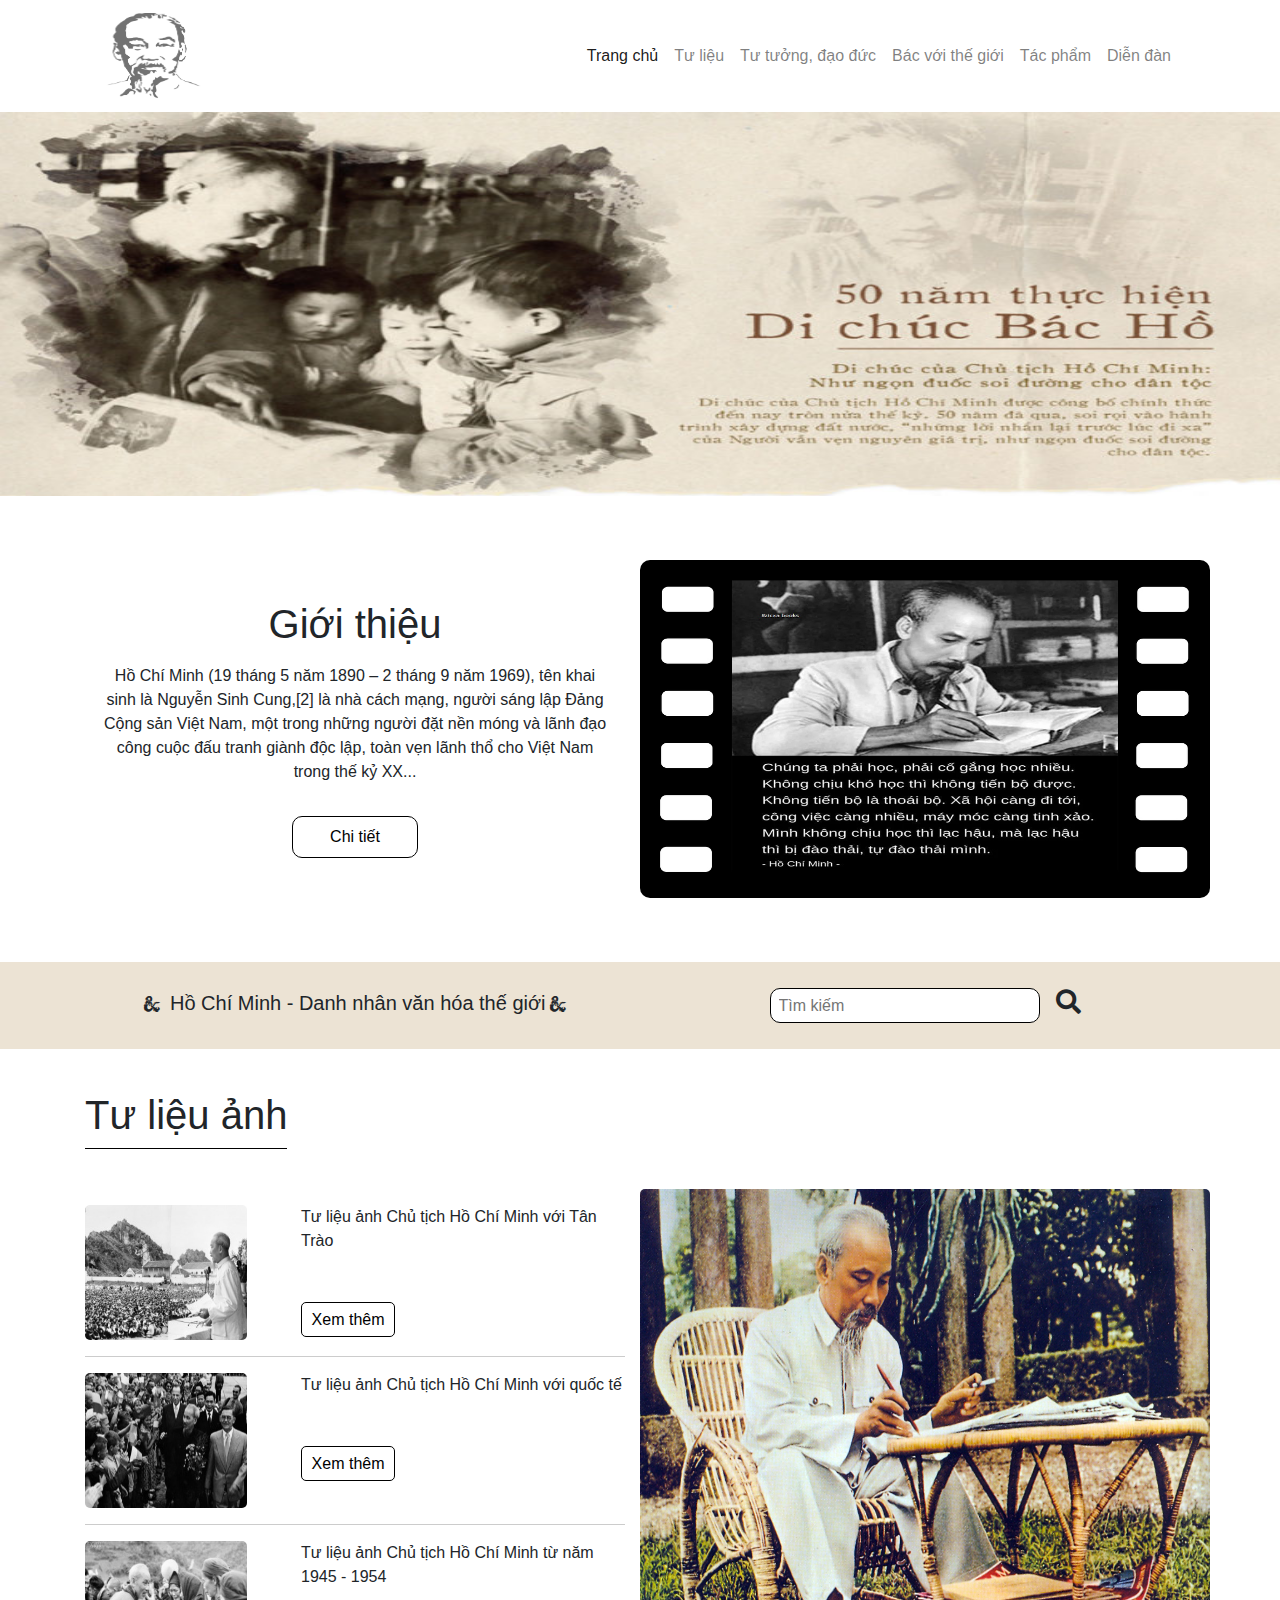
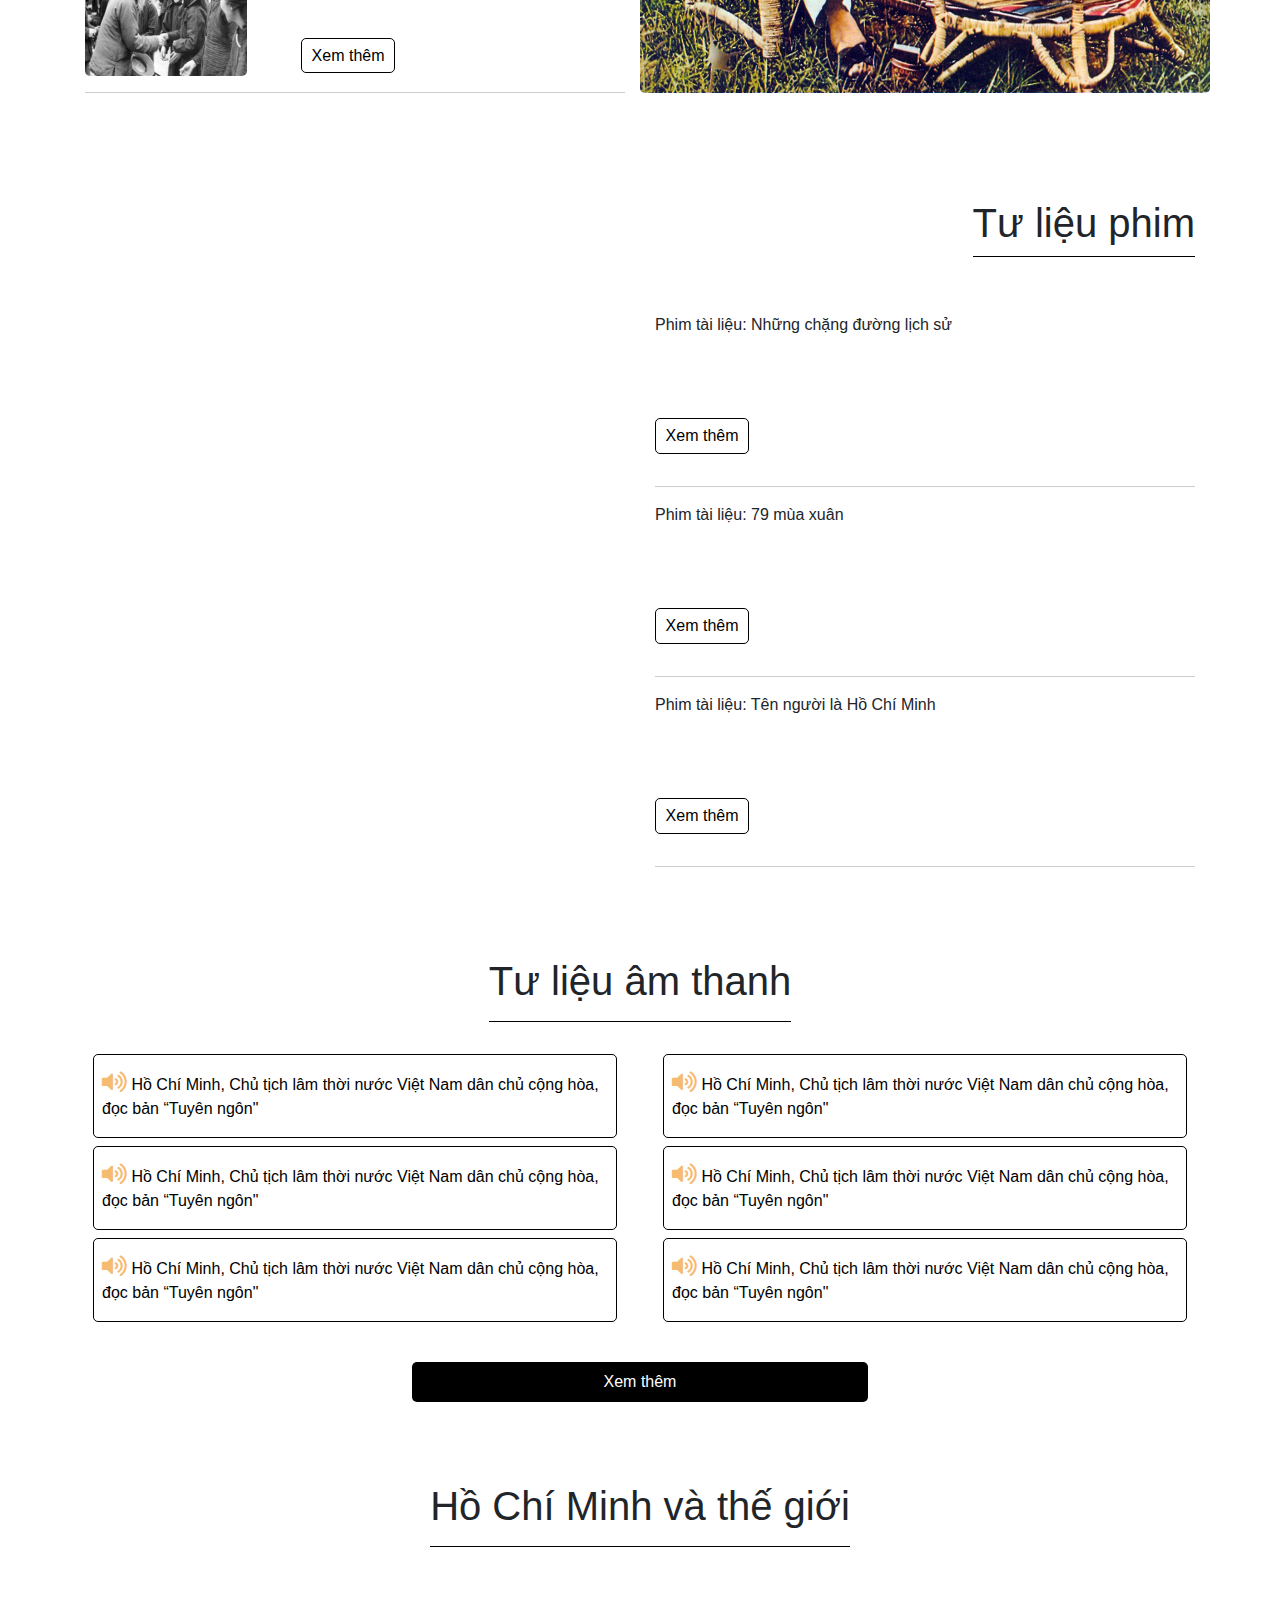
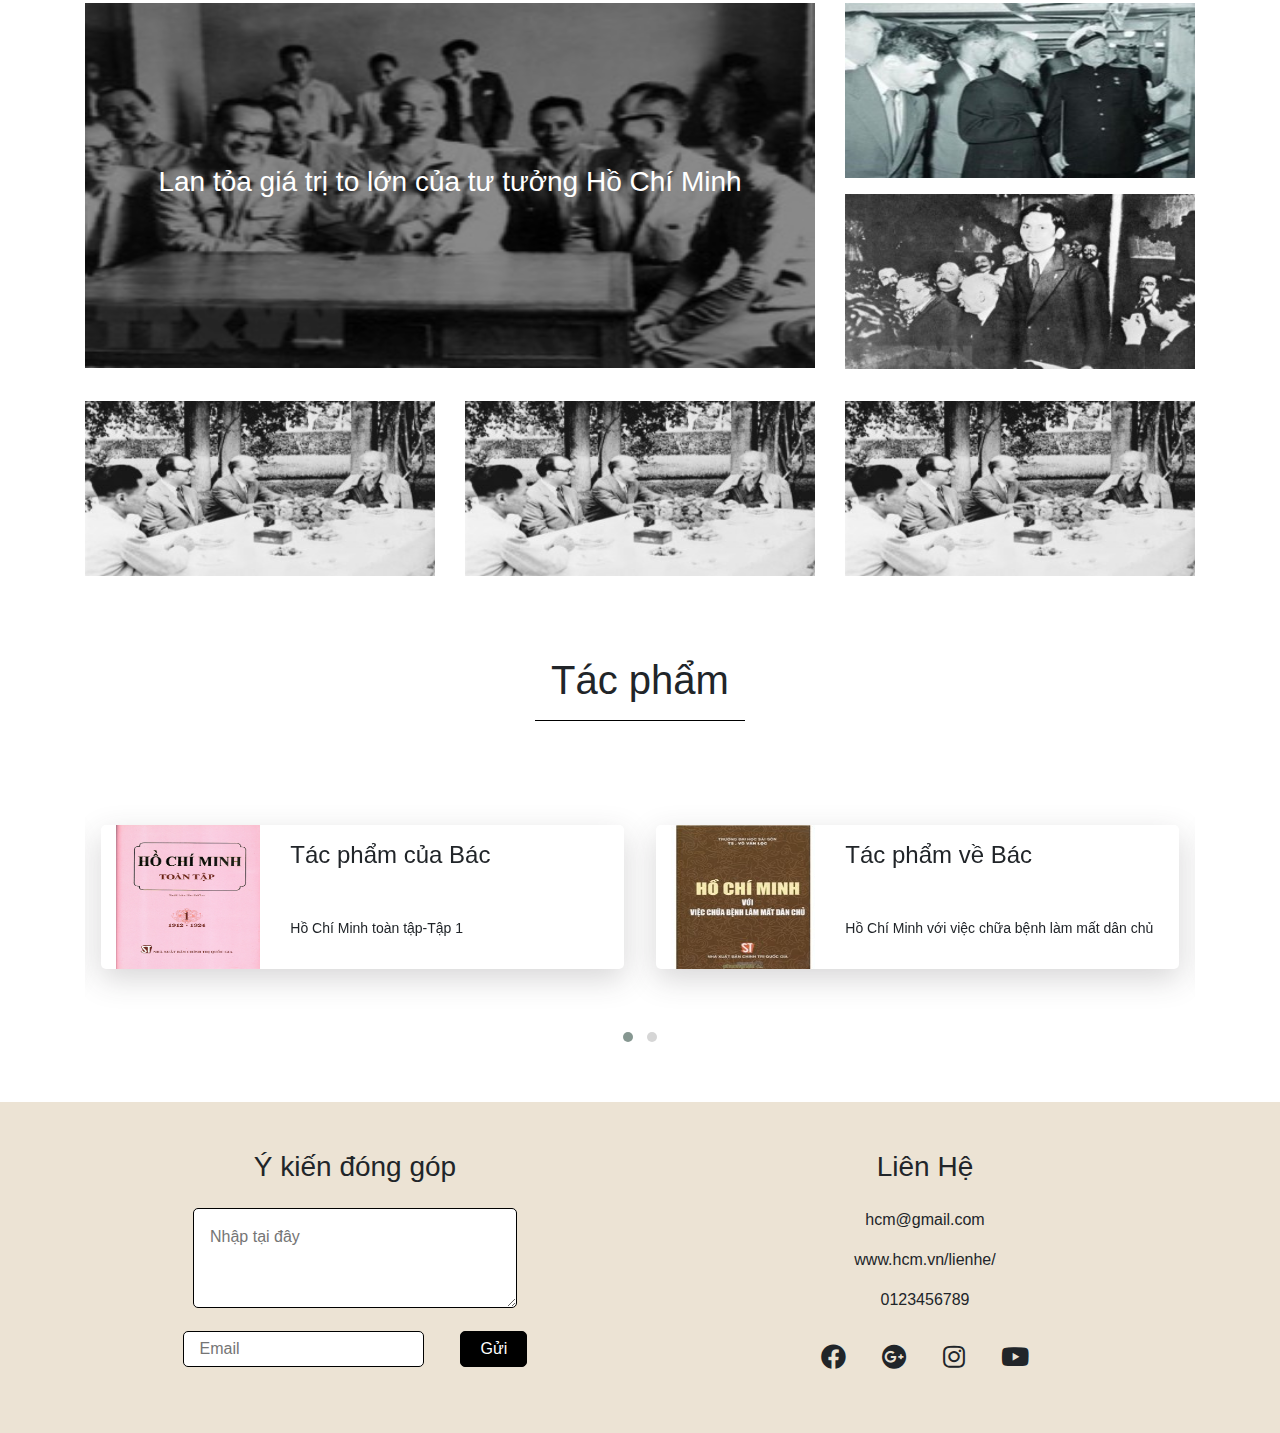
<file: index.html>
<!doctype html>
<html>
<head>
<meta charset="utf-8">
<title>Hồ Chí Minh</title>
<link rel="icon" href="./img/favicon.ico">
<meta name="viewport" content="width=device-width, initial-scale=1.0" >
<link rel="stylesheet" type="text/css" href="./css/bootstrap.min.css">
<link rel="stylesheet" type="text/css" href="./css/all.min.css">
<link rel="stylesheet" type="text/css" href="./owl-carousel/css/owl.carousel.min.css">
<link rel="stylesheet" type="text/css" href="./owl-carousel/css/owl.theme.default.min.css">
<link rel="stylesheet" type="text/css" href="./css/style.css">
</head>

<body>
	

	 <header class="header_area">
    	<div class="main-menu container">
        <nav class="navbar navbar-expand-lg navbar-light">
          <a class="navbar-brand" href="./index.html"><div class="logo-img"></div></a>
          <button class="navbar-toggler" type="button" data-toggle="collapse" data-target="#navbarNav" aria-controls="navbarNav" aria-expanded="false" aria-label="Toggle navigation">
            <span class="navbar-toggler-icon"></span>
          </button>
          <div class="collapse navbar-collapse" id="navbarNav">
            <div class="mr-auto"></div>
            <ul class="navbar-nav">
              <li class="nav-item active">
                <a class="nav-link" href="./index.html">Trang chủ <span class="sr-only">(current)</span></a>
              </li>
             
              <li class="nav-item dropdown">
					<a class="nav-link " href="#" id="navbarDropdown" role="button" data-toggle="dropdown" aria-haspopup="true" aria-expanded="false">
					    Tư liệu
					</a>
					<div class="dropdown-menu" aria-labelledby="navbarDropdown">
					          
					    <a class="dropdown-item" href="#">Tư liệu ảnh</a>
					    <div class="dropdown-divider"></div>
					    <a class="dropdown-item" href="#">Tư liệu video</a>
					     <div class="dropdown-divider"></div>
					    <a class="dropdown-item" href="#">Tư liệu audio</a>
					</div>
			  </li>
			  <li class="nav-item">
                <a class="nav-link" href="#">Tư tưởng, đạo đức</a>
              </li>
              <li class="nav-item">
                <a class="nav-link" href="#">Bác với thế giới</a>
              </li>
              <li class="nav-item dropdown">
					<a class="nav-link " href="#" id="navbarDropdown" role="button" data-toggle="dropdown" aria-haspopup="true" aria-expanded="false">
					    Tác phẩm
					</a>
					<div class="dropdown-menu" aria-labelledby="navbarDropdown">
					          
					    <a class="dropdown-item" href="#">Tác phẩm của Bác</a>
					    <div class="dropdown-divider"></div>
					    <a class="dropdown-item" href="#">Tác phẩm về Bác</a>
					</div>
			  </li>
              <li class="nav-item">
                <a class="nav-link" href="./forum.html">Diễn đàn</a>
              </li>
             
                          
            </ul>
          </div>
        </nav>
      </div>  	
   </header>

   <!--------end header-------->

   <!-----------banner----------->

   <div class="banner-area container-fluid"></div>

   <!-----------end banner-------->
   <!-----------intro----------->

	<div class="site-intro">
		<div class="container">
			<div class="row intro-area">
				<div class="col-lg-6 col-md-12 text-intro text-center">
					<h1>Giới thiệu</h1>
					<p>Hồ Chí Minh (19 tháng 5 năm 1890 – 2 tháng 9 năm 1969), tên khai sinh là Nguyễn Sinh Cung,[2] là nhà cách mạng, người sáng lập Đảng Cộng sản Việt Nam, một trong những người đặt nền móng và lãnh đạo công cuộc đấu tranh giành độc lập, toàn vẹn lãnh thổ cho Việt Nam trong thế kỷ XX...</p>
					<button><a href="https://vi.wikipedia.org/wiki/H%E1%BB%93_Ch%C3%AD_Minh" style="text-decoration: none;color:inherit;outline: none;" target="_blank">Chi tiết</a></button>
				</div>
				<div class="col-lg-6 col-md-12 img-intro"></div>
			</div>
		</div>
	</div>
   <!------------end intro--------->

   <!------------search----------->
	<div class="search-area container-fluid">
		<div class="container">
			<div class="row site-search">
				<div class="col-lg-6 col-md-12 search-text text-center">
					<i class="fab fa-d-and-d"></i> Hồ Chí Minh - Danh nhân văn hóa thế giới<i class="fab fa-d-and-d"></i>
				</div>
				<div class="col-lg-6 col-md-12 search-form text-center">
					<input type="text" placeholder="Tìm kiếm"><i class="fas fa-search"></i>
				</div>
			</div>
		</div>
	</div>

   <!------------end search----------->
   <!------------img-doc------------->
	<div class="stie-img-doc">
		<div class="container">
			<div class="row">
				<div class="col-12 doc-img-title"><h1>Tư liệu ảnh</h1></div>
			</div>
			
			<div class="row" style="padding: 2rem 0;">
				<div class="col-lg-6 col-12 img-doc-child">
					<div class="img-doc-item">
						<div class="doc-item-img doc-item-img-bg-1"></div>
						<div class="doc-item-text"><span>Tư liệu ảnh Chủ tịch Hồ Chí Minh với Tân Trào</span><a href="#">Xem thêm</a></div>
					</div>
					<div class="img-doc-item">
						<div class="doc-item-img doc-item-img-bg-2"></div>
						<div class="doc-item-text"><span>Tư liệu ảnh Chủ tịch Hồ Chí Minh với quốc tế</span><a href="#">Xem thêm</a></div>
					</div>
					<div class="img-doc-item">
						<div class="doc-item-img doc-item-img-bg-3"></div>
						<div class="doc-item-text"><span>Tư liệu ảnh Chủ tịch Hồ Chí Minh từ năm 1945 - 1954</span><a href="#">Xem thêm</a></div>
					</div>
					


				</div>
				<div class="col-lg-6 col-12 img-doc-main"></div>

			</div>

		</div>
	</div>


   <!------------end img-doc--------->
   <!------------video-doc------------->
	<div class="stie-video-doc">
		<div class="container">
			<div class="row">
				<div class="col-12 doc-video-title"><h1>Tư liệu phim</h1></div>
			</div>
			
			<div class="row" style="padding: 2rem 0;">
				<div class="col-lg-6 col-12 img-doc-main"><iframe width="100%" height="100%" src="https://www.youtube.com/embed/5dbHMX62S7Y" frameborder="0" allow="accelerometer; autoplay; encrypted-media; gyroscope; picture-in-picture" allowfullscreen></iframe></div>

				<div class="col-lg-6 col-12 video-doc-child">
					<div class="video-doc-item">
						
						<div class="doc-item-text"><span>Phim tài liệu: Những chặng đường lịch sử</span><a href="#">Xem thêm</a></div>
						<div class="doc-item-video doc-item-video-bg-1"><iframe width="100%"  src="https://www.youtube.com/embed/7YrKG2KoSuY" frameborder="0" allow="accelerometer; autoplay; encrypted-media; gyroscope; picture-in-picture" allowfullscreen></iframe></div>
					</div>
					<div class="video-doc-item">
						
						<div class="doc-item-text"><span>Phim tài liệu: 79 mùa xuân</span><a href="#">Xem thêm</a></div>
						<div class="doc-item-video doc-item-video-bg-3"><iframe width="100%" src="https://www.youtube.com/embed/-7HInLvrcpo" frameborder="0" allow="accelerometer; autoplay; encrypted-media; gyroscope; picture-in-picture" allowfullscreen></iframe></div>
					</div>
					<div class="video-doc-item">
						
						<div class="doc-item-text"><span>Phim tài liệu: Tên người là Hồ Chí Minh</span><a href="#">Xem thêm</a></div>
						<div class="doc-item-video doc-item-video-bg-3"><iframe width="100%"  src="https://www.youtube.com/embed/xJFZiCLLUl0" frameborder="0" allow="accelerometer; autoplay; encrypted-media; gyroscope; picture-in-picture" allowfullscreen></iframe></div>
					</div>
					


				</div>
				

			</div>

		</div>
	</div>


   <!------------end video-doc--------->
   <!------------audio-doc--------->
	<div class="site-audio-doc">
		<div class="container">
			<div class="row">
				<div class="col-12 audio-doc-title text-center"><h1>Tư liệu âm thanh</h1></div>
			</div>
			<div class="row">
				<div class="col-lg-6 col-12 audio-form">
					<div class="audio-item">
						<i class="fas fa-volume-up"></i>
						<a href="#">Hồ Chí Minh, Chủ tịch lâm thời nước Việt Nam dân chủ cộng hòa, đọc bản “Tuyên ngôn"</a>
					</div>
					<div class="audio-item">
						<i class="fas fa-volume-up"></i>
						<a href="#">Hồ Chí Minh, Chủ tịch lâm thời nước Việt Nam dân chủ cộng hòa, đọc bản “Tuyên ngôn"</a>
					</div>
					<div class="audio-item">
						<i class="fas fa-volume-up"></i>
						<a href="#">Hồ Chí Minh, Chủ tịch lâm thời nước Việt Nam dân chủ cộng hòa, đọc bản “Tuyên ngôn"</a>
					</div>
				</div>
				<div class="col-lg-6 col-12 audio-form">
					<div class="audio-item">
						<i class="fas fa-volume-up"></i>
						<a href="#">Hồ Chí Minh, Chủ tịch lâm thời nước Việt Nam dân chủ cộng hòa, đọc bản “Tuyên ngôn"</a>
					</div>
					<div class="audio-item">
						<i class="fas fa-volume-up"></i>
						<a href="#">Hồ Chí Minh, Chủ tịch lâm thời nước Việt Nam dân chủ cộng hòa, đọc bản “Tuyên ngôn"</a>
					</div>
					<div class="audio-item">
						<i class="fas fa-volume-up"></i>
						<a href="#">Hồ Chí Minh, Chủ tịch lâm thời nước Việt Nam dân chủ cộng hòa, đọc bản “Tuyên ngôn"</a>
					</div>
				</div>
			</div>
			
			<div class="row">
				<div class="col-12 text-center audio-more"><button>Xem thêm</button></div>
			</div>

		</div>
	</div>
   <!------------end audio-doc--------->
   <!------------world------------>
	<div class="site-world">
		<div class="container">
			<div class="row">
				<div class="col-12 world-title text-center"><h1>Hồ Chí Minh và thế giới</h1></div>
			</div>
			<div class="row" style="padding: 1rem 0;">
				<div class="col-lg-8 col-12  ">
					<div class="world-first-left">
						<div class="overlay"><h3>Lan tỏa giá trị to lớn của tư tưởng Hồ Chí Minh</h3></div>
					</div>
				</div>
				<div class="col-lg-4 col-12 world-first-right">
					<div class="left-item left-bg1">
						<div class="overlay"><p class="text-center">Cách mạng tháng 10 Nga</p></div>

					</div>
					<div class="left-item left-bg2">
						<div class="overlay"><p>Theo chân Bác tại Luân Đôn</p></div>
					</div>
				</div>
			</div>
			<div class="row third-row">
				<div class="col-lg-4 col-12 ">
					<div class="world-second">
						<div class="overlay"><p class="text-center">Chủ tịch Hồ Chí Minh với báo chí quốc tế</p></div>
					</div>
				</div>
				<div class="col-lg-4 col-12 ">
					<div class="world-second">
						<div class="overlay"><p class="text-center">Chủ tịch Hồ Chí Minh với báo chí quốc tế</p></div>
					</div>
				</div>
				<div class="col-lg-4 col-12 ">
					<div class="world-second">
						<div class="overlay"><p class="text-center">Chủ tịch Hồ Chí Minh với báo chí quốc tế</p></div>
					</div>
				</div>
			</div>
		</div>
	</div>



	<!------------end world---------->
	<!------------creation----------->
	
	<div class="creation-area">
			<div class="container">
		        <div class="row text-center">
		          <div class="col-12">
		            <div class="creation-title">
		              <h1>Tác phẩm</h1>	         
		            </div>
		          </div>
		        </div>
		      </div>
	      <div class="container carousel py-lg-5">
	        <div class="owl-carousel owl-theme">
	          <div class="creation row">
	            <div class="col-lg-4 col-md-12">
	              <div class="creation-img creation-img-bg"></div>
	            </div>
	            <div class="col-lg-8 col-md-12 about-creation ">
	              <h4 class="mb-5">Tác phẩm của Bác</h4>
	              <p>Hồ Chí Minh toàn tập-Tập 1</p>
	            </div>
	          </div>
	          <div class="creation row">
	             <div class="col-lg-4 col-md-12">
	              <div class="creation-img creation-img-bg-2"></div>
	            </div>
	            <div class="col-lg-8 col-md-12 about-creation">
	              <h4 class="mb-5">Tác phẩm về Bác</h4>
	              <p>Hồ Chí Minh với việc chữa bệnh làm mất dân chủ</p>
	            </div>
	          </div>

	           <div class="creation row">
	            <div class="col-lg-4 col-md-12">
	              <div class="creation-img creation-img-bg-3"></div>
	            </div>
	            <div class="col-lg-8 col-md-12 about-creation">
	              <h4 class="mb-5">Tác phẩm của Bác</h4>
	              <p>Hồ Chí Minh toàn tập-Tập 2</p>
	            </div>
	          </div>
	          <div class="creation row">
	             <div class="col-lg-4 col-md-12">
	              <div class="creation-img creation-img-bg-4"></div>
	            </div>
	            <div class="col-lg-8 col-md-12 about-creation">
	              <h4 class="mb-5">Tác phẩm về Bác</h4>
	              <p>Hồ Chí Minh - Hành trình tìm đường cứu nước</p>
	            </div>
	          </div>
	          
	          

	        </div>
	      </div>
	    </div>

	<!------------end creation------->

	<!------------footer------------->

	<div class="footer-area">
		<div class="container">
			<div class="row">
				<div class="col-lg-6 col-12 text-center">
					<div class="contact">
						<h3 class="contact-title">Ý kiến đóng góp</h3>
						<textarea placeholder="Nhập tại đây"></textarea>
						<div class="contact-form">
							<input type="Email" placeholder="Email">
							<button>Gửi</button>
						</div>
						

						
					</div>
				</div>
				<div class="col-lg-6 col-12 text-center">
					<div class="social">
						<h3>Liên Hệ</h3>
						<p>hcm@gmail.com</p>
						<p>www.hcm.vn/lienhe/</p>
						<p>0123456789</p>
						<p>
							<i class="fab fa-facebook"></i>
							<i class="fab fa-google-plus"></i>
							<i class="fab fa-instagram"></i>
							<i class="fab fa-youtube"></i>
						</p>
					</div>
				</div>
			</div>
		</div>
	</div>

	<!------------end footer------------->











<script src="./js/jquery.3.4.1.js"></script>
<!-- bootstrap js file-->
<script src="./js/bootstrap.min.js"></script>
<!-- owl js file -->
<script src="./owl-carousel/js/owl.carousel.min.js"></script>
<!-- custom js file -->
<script src="./js/main.js"></script>


</body>
</html>
</file>
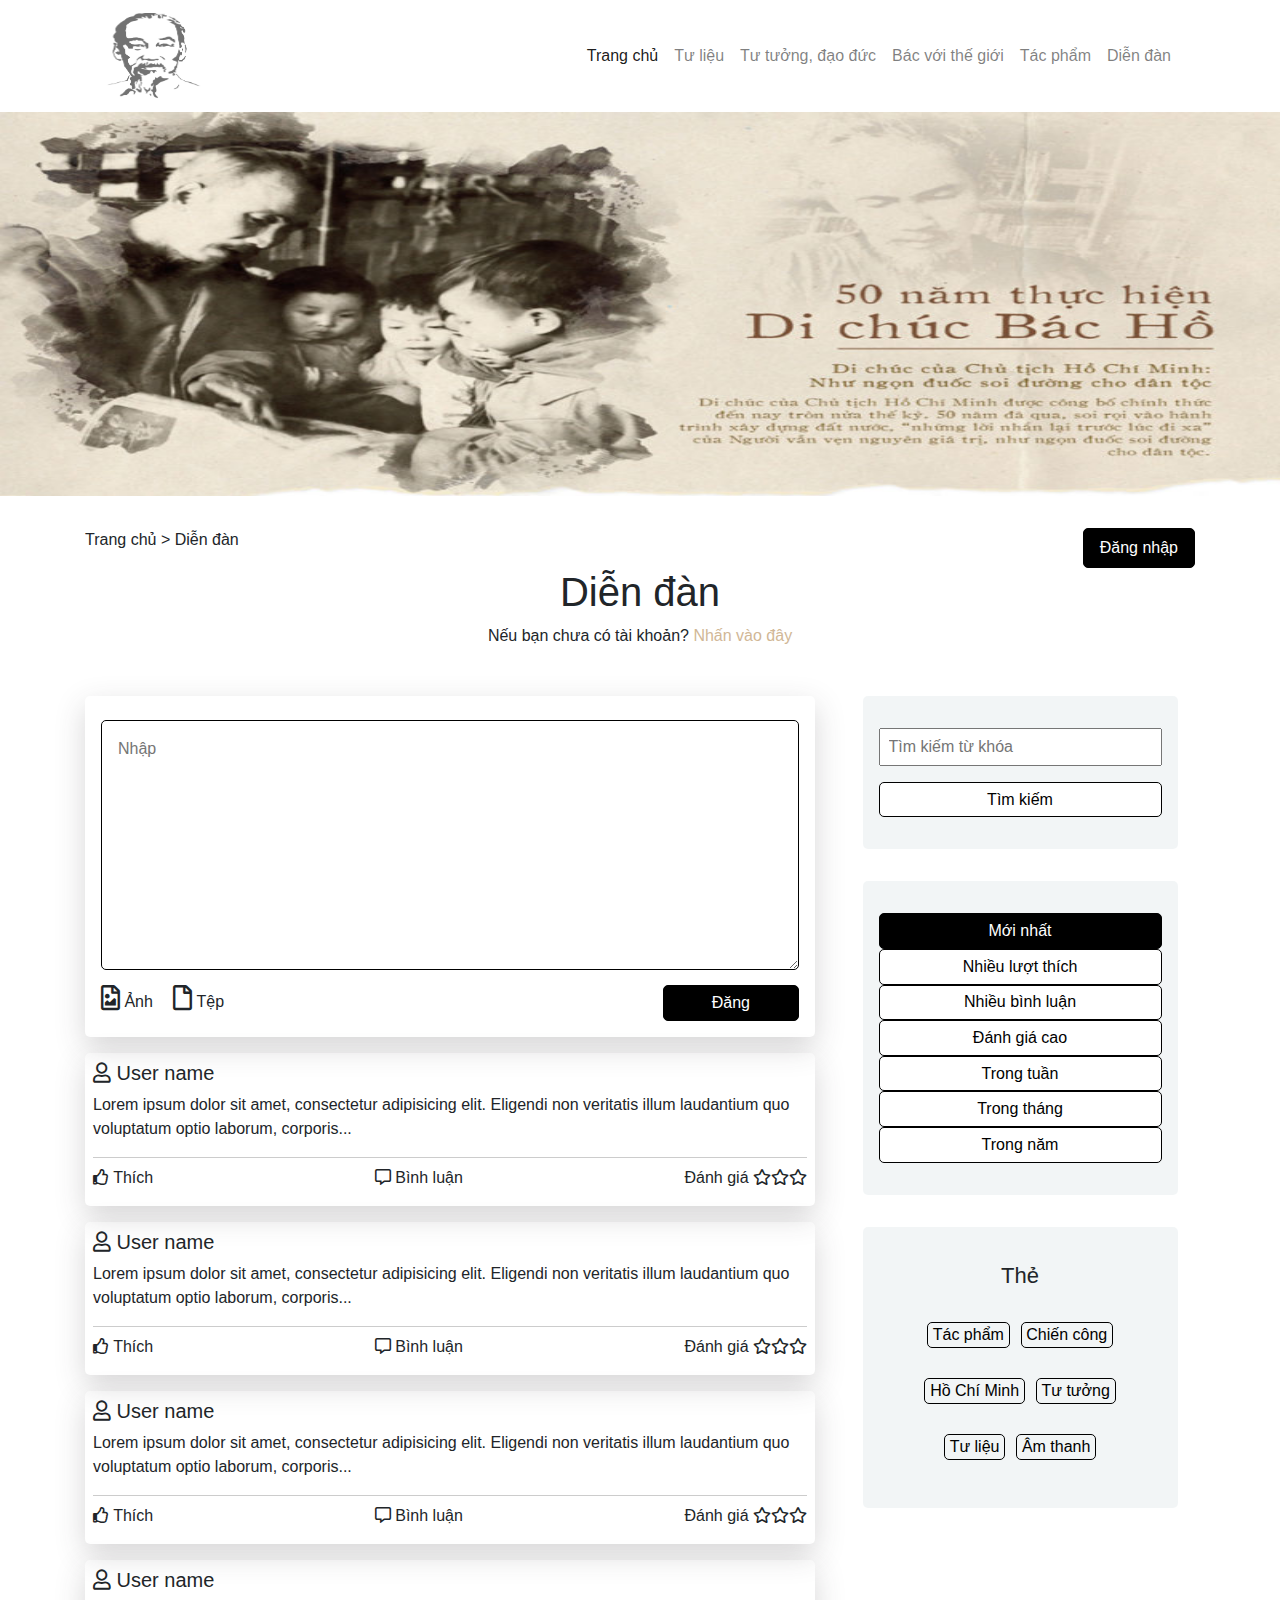
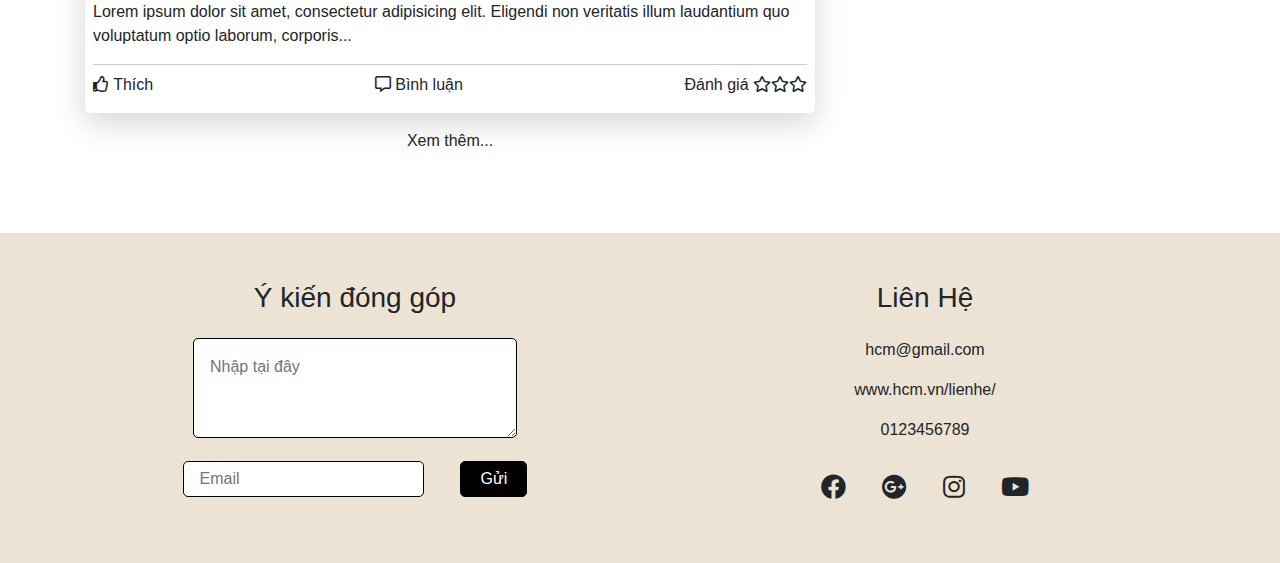
<file: forum.html>
<!doctype html>
<html>
<head>
<meta charset="utf-8">
<title>Hồ Chí Minh</title>
<link rel="icon" href="./img/favicon.ico">
<meta name="viewport" content="width=device-width, initial-scale=1.0" >
<link rel="stylesheet" type="text/css" href="./css/bootstrap.min.css">
<link rel="stylesheet" type="text/css" href="./css/all.min.css">
<link rel="stylesheet" type="text/css" href="./css/style.css">
</head>

<body>
	

	 <header class="header_area">
    	<div class="main-menu container">
        <nav class="navbar navbar-expand-lg navbar-light">
          <a class="navbar-brand" href="./index.html"><div class="logo-img"></div></a>
          <button class="navbar-toggler" type="button" data-toggle="collapse" data-target="#navbarNav" aria-controls="navbarNav" aria-expanded="false" aria-label="Toggle navigation">
            <span class="navbar-toggler-icon"></span>
          </button>
          <div class="collapse navbar-collapse" id="navbarNav">
            <div class="mr-auto"></div>
            <ul class="navbar-nav">
              <li class="nav-item active">
                <a class="nav-link" href="./index.html">Trang chủ <span class="sr-only">(current)</span></a>
              </li>
             
              <li class="nav-item dropdown">
					<a class="nav-link " href="#" id="navbarDropdown" role="button" data-toggle="dropdown" aria-haspopup="true" aria-expanded="false">
					    Tư liệu
					</a>
					<div class="dropdown-menu" aria-labelledby="navbarDropdown">
					          
					    <a class="dropdown-item" href="#">Tư liệu ảnh</a>
					    <div class="dropdown-divider"></div>
					    <a class="dropdown-item" href="#">Tư liệu video</a>
					     <div class="dropdown-divider"></div>
					    <a class="dropdown-item" href="#">Tư liệu audio</a>
					</div>
			  </li>
			  <li class="nav-item">
                <a class="nav-link" href="#">Tư tưởng, đạo đức</a>
              </li>
              <li class="nav-item">
                <a class="nav-link" href="#">Bác với thế giới</a>
              </li>
              <li class="nav-item dropdown">
					<a class="nav-link " href="#" id="navbarDropdown" role="button" data-toggle="dropdown" aria-haspopup="true" aria-expanded="false">
					    Tác phẩm
					</a>
					<div class="dropdown-menu" aria-labelledby="navbarDropdown">
					          
					    <a class="dropdown-item" href="#">Tác phẩm của Bác</a>
					    <div class="dropdown-divider"></div>
					    <a class="dropdown-item" href="#">Tác phẩm về Bác</a>
					</div>
			  </li>
              <li class="nav-item">
                <a class="nav-link" href="./forum.html">Diễn đàn</a>
              </li>
             
                          
            </ul>
          </div>
        </nav>
      </div>  	
   </header>

   <!--------end header-------->

   <!-----------banner----------->

   <div class="banner-area container-fluid"></div>
    
   <!-----------end banner-------->
   





   <div class="site-forum">
     <div class="container">
       <div class="row">
         <div class="col-12">
           <div class="forum-catalog d-flex">
             <p class="mr-auto">Trang chủ > Diễn đàn</p>
             <button id="login">Đăng nhập</button>
             <div class="overlay-2">
               <div class="login-area">
                  <div class="hide"><span><i class="fas fa-times"></i></span></div>
                 <h2>Đăng nhập</h2>
                 <input type="text" placeholder="Tên đăng nhập">
                 <input type="Password" placeholder="Mật khẩu">
                 <button class="hide">Đăng nhập</button>
               </div>
             </div>
           </div>
         </div>
       </div>

        <div class="row">
          <div class="col-12 text-center">
            <h1>Diễn đàn</h1>
            <div class="p">Nếu bạn chưa có tài khoản? <a id="signup" href="#" style="color: rgba(209,183,150,1);">Nhấn vào đây</a></div>

              <div class="overlay-3">
               <div class="signup-area">
                  <div class="hide-signup"><span><i class="fas fa-times"></i></span></div>
                 <h2>Đăng Ký</h2>
                 <input type="text" placeholder="Tên đăng nhập">
                 <input type="Password" placeholder="Mật khẩu">
                 <input type="Password" placeholder="Xác nhận mật khẩu">
                 <button class="hide-signup">Đăng Ký</button>
               </div>
             </div>

          </div>
        </div>
        <div class="row py-5">
          <div class="col-lg-8 col-12">
            <div class="user-form">

              <div class="user-write">
                <textarea placeholder="Nhập"></textarea>
                <div class="user-write-icon d-flex">
                  <div class="icon-item mr-auto"><i class="far fa-file-image" title="ảnh"></i> Ảnh <i class="far fa-file" title="tệp"></i> Tệp</div>
                  
                  <div class="icon-item"><button>Đăng</button></div>
                </div>
              </div>
              <div class="user-post">
                <div class="post-item">
                  
                  <div class="post-text">
                    <h5><i class="far fa-user"></i> User name</h5>
                    <p>Lorem ipsum dolor sit amet, consectetur adipisicing elit. Eligendi non veritatis illum laudantium quo voluptatum optio laborum, corporis...</p>
                  </div>
                </div>
                <div class="post-icon">
                  <div class="post-icon-item"><i class="far fa-thumbs-up"></i> Thích</div>
                  <div class="post-icon-item"><i class="far fa-comment-alt"></i> Bình luận</div>
                  <div class="post-icon-item">Đánh giá <i class="far fa-star"></i><i class="far fa-star"></i><i class="far fa-star"></i></div>
                </div>
              </div>

              <div class="user-post">
                <div class="post-item">
                  
                  <div class="post-text">
                    <h5><i class="far fa-user"></i> User name</h5>
                    <p>Lorem ipsum dolor sit amet, consectetur adipisicing elit. Eligendi non veritatis illum laudantium quo voluptatum optio laborum, corporis...</p>
                  </div>
                </div>
                <div class="post-icon">
                  <div class="post-icon-item"><i class="far fa-thumbs-up"></i> Thích</div>
                  <div class="post-icon-item"><i class="far fa-comment-alt"></i> Bình luận</div>
                  <div class="post-icon-item">Đánh giá <i class="far fa-star"></i><i class="far fa-star"></i><i class="far fa-star"></i></div>
                </div>
              </div>

              <div class="user-post">
                <div class="post-item">
                  
                  <div class="post-text">
                    <h5><i class="far fa-user"></i> User name</h5>
                    <p>Lorem ipsum dolor sit amet, consectetur adipisicing elit. Eligendi non veritatis illum laudantium quo voluptatum optio laborum, corporis...</p>
                  </div>
                </div>
                <div class="post-icon">
                  <div class="post-icon-item"><i class="far fa-thumbs-up"></i> Thích</div>
                  <div class="post-icon-item"><i class="far fa-comment-alt"></i> Bình luận</div>
                  <div class="post-icon-item">Đánh giá <i class="far fa-star"></i><i class="far fa-star"></i><i class="far fa-star"></i></div>
                </div>
              </div>

              <div class="user-post">
                <div class="post-item">
                  
                  <div class="post-text">
                    <h5><i class="far fa-user"></i> User name</h5>
                    <p>Lorem ipsum dolor sit amet, consectetur adipisicing elit. Eligendi non veritatis illum laudantium quo voluptatum optio laborum, corporis...</p>
                  </div>
                </div>
                <div class="post-icon">
                  <div class="post-icon-item"><i class="far fa-thumbs-up"></i> Thích</div>
                  <div class="post-icon-item"><i class="far fa-comment-alt"></i> Bình luận</div>
                  <div class="post-icon-item">Đánh giá <i class="far fa-star"></i><i class="far fa-star"></i><i class="far fa-star"></i></div>
                </div>
              </div>
              <div class="text-center" style="cursor: pointer;">Xem thêm...</div>

            </div>

          </div>
          <div class="col-lg-4 col-12">
            <div class="forum-filter">
              <div class="filter-search">
                <input type="text" placeholder="Tìm kiếm từ khóa">
                <button>Tìm kiếm</button>
              </div>
              <div class="filter-btn">
                <button class="active">Mới nhất</button>
                <button>Nhiều lượt thích</button>
                <button>Nhiều bình luận</button>
                <button>Đánh giá cao</button>
                <button>Trong tuần</button>
                <button>Trong tháng</button>
                <button>Trong năm</button>
              </div>

              <div class="filter-tag">
                <p>Thẻ</p>
                <div class="tag-btn">
                  <a href="#">Tác phẩm</a>
                  <a href="#">Chiến công</a>
                </div>
                <div class="tag-btn">
                  <a href="#">Hồ Chí Minh</a>
                  <a href="#">Tư tưởng</a>
                  
                </div>
                <div class="tag-btn">
                  <a href="#">Tư liệu</a>
                  <a href="#">Âm thanh</a>
                </div>
              </div>
            </div>
          </div>
        </div>

     </div>

   </div>





  <!------------footer------------->

  <div class="footer-area">
    <div class="container">
      <div class="row">
        <div class="col-lg-6 col-12 text-center">
          <div class="contact">
            <h3 class="contact-title">Ý kiến đóng góp</h3>
            <textarea placeholder="Nhập tại đây"></textarea>
            <div class="contact-form">
              <input type="Email" placeholder="Email">
              <button>Gửi</button>
            </div>
            

            
          </div>
        </div>
        <div class="col-lg-6 col-12 text-center">
          <div class="social">
            <h3>Liên Hệ</h3>
            <p>hcm@gmail.com</p>
            <p>www.hcm.vn/lienhe/</p>
            <p>0123456789</p>
            <p>
              <i class="fab fa-facebook"></i>
              <i class="fab fa-google-plus"></i>
              <i class="fab fa-instagram"></i>
              <i class="fab fa-youtube"></i>
            </p>
          </div>
        </div>
      </div>
    </div>
  </div>

  <!------------end footer------------->











<script src="./js/jquery.3.4.1.js"></script>
<!-- bootstrap js file-->
<script src="./js/bootstrap.min.js"></script>
<!-- custom js file -->
<script src="./js/main.js"></script>


</body>
</html>
</file>
<file: css/style.css>
@charset "utf-8";

*{
	margin: 0;
	padding: 0;
	box-sizing: border-box;
	outline: none;
}
.overlay{
       position:absolute;
       top:0;
       left:0;
       right:0;
       bottom:0;
       background-color:rgba(0, 0, 0,0.45);
       background: url(data:;base64,iVBORw0KGgoAAAANSUhEUgAAAAIAAAACCAYAAABytg0kAAAAAXNSR0IArs4c6QAAAARnQU1BAACxjwv8YQUAAAAgY0hSTQAAeiYAAICEAAD6AAAAgOgAAHUwAADqYAAAOpgAABdwnLpRPAAAABl0RVh0U29mdHdhcmUAUGFpbnQuTkVUIHYzLjUuNUmK/OAAAAATSURBVBhXY2RgYNgHxGAAYuwDAA78AjwwRoQYAAAAAElFTkSuQmCC) repeat scroll transparent\9;
       z-index:0;
       color:white;
}
.overlay-2{
       position:fixed;
       width: 100%;
       height: 100vh;
       top:0;
       left:0;
       right:0;
       bottom:0;
       background-color:rgba(0, 0, 0,0.45);
       background: url(data:;base64,iVBORw0KGgoAAAANSUhEUgAAAAIAAAACCAYAAABytg0kAAAAAXNSR0IArs4c6QAAAARnQU1BAACxjwv8YQUAAAAgY0hSTQAAeiYAAICEAAD6AAAAgOgAAHUwAADqYAAAOpgAABdwnLpRPAAAABl0RVh0U29mdHdhcmUAUGFpbnQuTkVUIHYzLjUuNUmK/OAAAAATSURBVBhXY2RgYNgHxGAAYuwDAA78AjwwRoQYAAAAAElFTkSuQmCC) repeat scroll transparent\9;
       z-index:999;
       color:white;
}
.overlay-3{
       position:fixed;
       width: 100%;
       height: 100vh;
       top:0;
       left:0;
       right:0;
       bottom:0;
       background-color:rgba(0, 0, 0,0.45);
       background: url(data:;base64,iVBORw0KGgoAAAANSUhEUgAAAAIAAAACCAYAAABytg0kAAAAAXNSR0IArs4c6QAAAARnQU1BAACxjwv8YQUAAAAgY0hSTQAAeiYAAICEAAD6AAAAgOgAAHUwAADqYAAAOpgAABdwnLpRPAAAABl0RVh0U29mdHdhcmUAUGFpbnQuTkVUIHYzLjUuNUmK/OAAAAATSURBVBhXY2RgYNgHxGAAYuwDAA78AjwwRoQYAAAAAElFTkSuQmCC) repeat scroll transparent\9;
       z-index:999;
       color:white;
}
.navbar_fixed{
    position: fixed;
    width: 100%;
    top: -1px;
    left: 0; right: 0;
    background: #ffffff;
    box-shadow: 0px 10px 30px rgba(57, 56, 61, 0.205);
    z-index: 999;
    transition: background 1s ease;
}
.header_area .main-menu .navbar .navbar-brand{
	width: 10%;
}
.header_area .main-menu .navbar .navbar-brand .logo-img{
	padding-bottom: 80%;
	background: url(../img/logo.png) no-repeat;
	background-size: 100% 100%;

}

.dropdown:hover .dropdown-menu{
	display: block;
}
/*=========end header============*/

/*=========banner============*/
.banner-area{
	padding-bottom: 30%;
	background: url(../img/banner.jpg) no-repeat;
	background-size: 100% 100%;
}





/*=========end banner============*/
/*============intro============*/
.site-intro{
	padding: 4rem 0;
}
.site-intro .intro-area .text-intro{
	padding: 1.5rem 2rem;
}
.site-intro .intro-area .text-intro h1,.site-intro .intro-area .text-intro p,.site-intro .intro-area .text-intro button{
	margin: 1rem 0;
}
.site-intro .intro-area .text-intro button{
	width: 25%;
	background: #fff;
	padding: .5rem 1.5rem;
	border: 1px solid #000;
	border-radius: 10px;
}
.site-intro .intro-area .img-intro{
	background: url(../img/intro.jpg) no-repeat;
	background-size: 100% 100%;
	border-radius: 10px;
}
.site-intro .intro-area .text-intro button:hover{
	background: #000;
	color: #fff;
}

/*==================end intro=============*/
/*================search================*/
.search-area{
	background: #ece3d4;
	padding: 1rem 0;
}
.search-area .site-search{
	padding: .6rem 0;
}
.search-area .site-search .search-text{
	font-size: 20px;
}
.search-area .site-search .search-text i{
	font-size: 16px;
	padding: 0 .2rem;
}
.search-area .site-search .search-form input{
	padding: .3rem 0 .3rem .5rem;
	width: 50%;
	border: 1px solid #000;
	border-radius: 10px;
}
.search-area .site-search .search-form i{
	font-size: 25px;
	cursor: pointer;
	padding-left: 1rem;
}
/*================end search===========*/

/*==============img-doc================*/
.stie-img-doc{
	padding: 2rem 0;
}

.stie-img-doc .doc-img-title h1{
	padding: .6rem 0;
	border-bottom: 1px solid #000;
	display: inline-block;
}
.stie-img-doc .img-doc-child .img-doc-item{
	display: flex;
	justify-content: space-between;
	align-items: flex-start;
	padding: 1rem 0;
	border-bottom: 1px solid #ccc;
}
.stie-img-doc .img-doc-child .img-doc-item .doc-item-img{
	width: 30%;
	padding-bottom: 25%;
	border-radius: 5px;

}
.stie-img-doc .img-doc-child .img-doc-item .doc-item-img-bg-1{
	background: url(../img/img-doc/img1.jpg) no-repeat;
	background-size: 100% 100%;
}
.stie-img-doc .img-doc-child .img-doc-item .doc-item-img-bg-2{
	background: url(../img/img-doc/img2.jpg) no-repeat;
	background-size: 100% 100%;
}
.stie-img-doc .img-doc-child .img-doc-item .doc-item-img-bg-3{
	background: url(../img/img-doc/img4.jpg) no-repeat;
	background-size: 100% 100%;
}
.stie-img-doc .img-doc-child .img-doc-item .doc-item-img-bg-4{
	background: url(../img/img-doc/img1.jpg) no-repeat;
	background-size: 100% 100%;
}
.stie-img-doc .img-doc-child .img-doc-item .doc-item-text{
	width: 60%;

}
.stie-img-doc .img-doc-child .img-doc-item .doc-item-text a,.stie-img-doc .img-doc-child .img-doc-item .doc-item-text span{
	display: inline-block;
}
.stie-img-doc .img-doc-child .img-doc-item .doc-item-text a{
	margin-top: 15%;
	text-decoration: none;
	color: #000;
	border: 1px solid #000;
	padding: .3rem .6rem;
	border-radius: 5px;
}
.stie-img-doc .img-doc-child .img-doc-item .doc-item-text a:hover{
	background: #000;
	color: #fff;
}
.stie-img-doc .img-doc-main{
	background: url(../img/1-14.jpg) no-repeat;
	background-size: 100% 100%;
	cursor: pointer;
	border-radius: 5px;
}
/*==============end img-doc================*/
/*==============video-doc================*/
.stie-video-doc{
	padding: 2rem 0;
}
.stie-video-doc .doc-video-title{
	display: flex;
	justify-content: flex-end;
}
.stie-video-doc .doc-video-title h1{
	padding: .6rem 0;
	border-bottom: 1px solid #000;
	display: inline-block;
}

.stie-video-doc .video-doc-child .video-doc-item{
	display: flex;
	justify-content: space-between;
	align-items: flex-start;
	padding: 1rem 0;
	border-bottom: 1px solid #ccc;
}
.stie-video-doc .video-doc-child .video-doc-item .doc-item-video{
	width: 30%;
	border-radius: 5px;

}
.stie-video-doc .video-doc-child .video-doc-item .doc-item-text{
	width: 60%;
}
.stie-video-doc .video-doc-child .video-doc-item .doc-item-text span{
	display: block;
}
.stie-video-doc .video-doc-child .video-doc-item .doc-item-text a{
	margin-top: 25%;
	text-decoration: none;
	color: #000;
	border: 1px solid #000;
	padding: .3rem .6rem;
	border-radius: 5px;
	display: inline-block;
}
.stie-video-doc .video-doc-child .video-doc-item .doc-item-text a:hover{
	background: #000;
	color: #fff;
}
.stie-video-doc .video-doc-main{
	cursor: pointer;
	border-radius: 5px;
}
/*==============end video-doc================*/
/*===============audio-doc===================*/
.site-audio-doc .audio-doc-title{
	padding: 1rem 0;
}
.site-audio-doc .audio-doc-title h1{
	padding: .6rem 0 1rem 0;
	display: inline-block;
	border-bottom: 1px solid #000;
}

.site-audio-doc .audio-form .audio-item{
	padding: 1rem .5rem;
	border: 1px solid #000;
	margin: .5rem;
	border-radius: 5px;
}
.site-audio-doc .audio-form .audio-item i{
	font-size: 22px;
	color: #f5bb71;
}
.site-audio-doc .audio-form .audio-item a{
	text-decoration: none;
	color: #000;
}
.site-audio-doc .audio-form .audio-item a:hover{
	color: #f5bb71;
}
.site-audio-doc .audio-more{
	padding: 2rem 0;
}
.site-audio-doc .audio-more button{
	width: 40%;
	padding: .5rem 1rem;
	color: #fff;
	background: #000;
	outline: none;
	border-radius: 5px;
	border: none;
}
/*================end audio-doc=============*/
/*================world================*/
.site-world{
	padding: 1rem 0;
}
.site-world .world-title{
	padding: 1rem 0;
}
.site-world .world-title h1{
	padding: 1rem 0;
	border-bottom: 1px solid #000;
	display: inline-block;
}
.site-world .world-first-right .left-item {
	position: relative;
	padding-bottom: 50%;
	margin: 1rem 0;
	cursor: pointer;
}
.site-world .world-first-right .left-item .overlay{
	display: none;
}
.site-world .world-first-right .left-item:hover .overlay{
	display:flex;
	justify-content: center;
	align-items: center;
}
.site-world .world-first-right .left-bg1{
	background: url(../img/img-world/w1.jpg) no-repeat;
	background-size: 100% 100%;
}
.site-world .world-first-right .left-item p{
	color: #fff;
}
.site-world .world-first-right .left-bg2{
	background: url(../img/img-world/w2.jpg) no-repeat;
	background-size: 100% 100%;

}
.site-world .world-first-left{
	position: relative;
	margin: 1rem 0;
	cursor: pointer;
	background: url(../img/img-world/w5.jpg) no-repeat;
	background-size: 100% 100%;
	padding-bottom: 50%;
}
.site-world .world-first-left .overlay h3{
	color: #fff;
	padding: 1rem;
	text-align: center;
}
.site-world .world-first-left .overlay{
	display:flex;
	justify-content: center;
	align-items: center;
}


.site-world .world-second{
	position: relative;
	padding-bottom:50%;
	cursor: pointer;
	background: url(../img/img-world/w3.jpg) no-repeat;
	background-size: 100% 100%;
	margin-bottom: 1rem;
	
}
.site-world .world-second .overlay{
	display: none;
}
.site-world .world-second:hover .overlay{
	display:flex;
	justify-content: center;
	align-items: center;
}

/*================end world===========*/
/*=================creation==========*/
.creation-area .creation-title h1{
	padding:1rem;
	display: inline-block;
	border-bottom: 1px solid #000;
}
.creation-area {
	margin-top: 2rem;

}
.creation-area .creation{
	background: #ffffff10;
	margin: 3rem 1rem;
	box-shadow:0px 10px 30px rgba(57, 56, 61, 0.205);
	border-radius: 5px;
}
 .creation-area .creation .creation-img{
 	cursor: pointer;
	padding-bottom:100%;

}
 .creation-area .creation .creation-img-bg{
 	background: url(../img/tacpham/hcm1.jpg) no-repeat;
 	background-size: 100% 100%;
 }
 .creation-area .creation .creation-img-bg-2{
 	background: url(../img/tacpham/hcm3.jpg) no-repeat;
 	background-size: 100% 100%;
 }
 .creation-area .creation .creation-img-bg-3{
 	background: url(../img/tacpham/hcm2.jpg) no-repeat;
 	background-size: 100% 100%;
 }
 .creation-area .creation .creation-img-bg-4{
 	background: url(../img/tacpham/hcm4.jpg) no-repeat;
 	background-size: 100% 100%;
 }
.creation-area .creation .about-creation{
	padding-top: 1rem;
}
.creation-area .creation .about-creation h4{
	font: normal 600 21px/20px ;
	cursor: pointer;
}
.creation-area .creation .about-creation p{
	font-size: 14px;
}
.creation .owl-carousel .owl-item{
	display: flex;
	justify-content: center;
	align-items: center;
	padding: 0 1.5rem
}


/*=================end creation=======*/

/*=================footer============*/
.footer-area{
	background: #ece3d4;
	padding: 2rem 0;
}
.footer-area .contact .contact-title{
	padding: 1rem 0;
}
.footer-area .contact textarea{
	width: 60%;
	min-height:100px;
	padding: 1rem;
	border: 1px solid #000;
	outline: none;
	border-radius: 5px;
	margin: 0rem 0 1rem 0;

}
.footer-area .contact .contact-form input{
	padding: .3rem 1rem;
	margin-right: 6%;
	border-radius: 5px;
	border: 1px solid #000;
}
.footer-area .contact .contact-form button{
	padding: .3rem 1.2rem;
	border-radius: 5px;
	border: 1px solid #000;
	background: #000;
	color: #fff;
}
.footer-area .social h3{
	padding: 1rem 0;
}
.footer-area .social p{
	cursor: pointer;
}
.footer-area .social p i{
	font-size: 25px;
	margin: 1rem;
}
/*==================end footer=========*/


/*================forum=============*/
.site-forum{
	padding: 2rem 0;
}
.forum-catalog button{
	color: #fff;
	background: #000;
	border: 1px solid #000;
	outline: none;
	border-radius: 5px;
	padding: .3rem 1rem;
}
.site-forum .forum-filter{
	display: flex;
	flex-direction: column;
	justify-content: center;
	align-items: center;

}
.forum-filter .filter-search,.forum-filter .filter-btn,.forum-filter .filter-tag{
	width: 90%;
	padding: 2rem 1rem ;
	display: flex;
	flex-direction: column;
	align-items: center;
	justify-content: center;
	background: rgba(223, 230, 233,0.4);
	border-radius: 5px;
}

.forum-filter .filter-search input{
	width: 100%;
	margin-bottom: 1rem;
	padding: .3rem .5rem;
}
.filter-search > button{
	width: 100% !important;
}
.site-forum .forum-filter button{
	width: 100%;
	border: 1px solid #000;
	padding: .3rem 0;
	background: #fff;
	color: #000;
	border-radius: 5px;
	outline: none;
}
.site-forum .forum-filter .active{
	background: #000;
	color: #fff;
}
.site-forum .forum-filter button:hover{
	background: #000;
	color: #fff;
}
.forum-filter .filter-btn{
	margin: 2rem 0;
}

.forum-filter .filter-tag p{
	font-size: 22px;
	font-weight: 500;
}
.forum-filter .filter-tag .tag-btn{
	padding: 1rem 0;
}
.forum-filter .filter-tag a{
	text-decoration: none;
	color: #000;
	border: 1px solid #000;
	padding: .2rem .3rem;
	margin: 0 .2rem;
	border-radius: 5px;
}
.forum-filter .filter-tag a:hover{
	background: #000;
	color: #fff;

}
.user-form .user-write{
	box-shadow:0px 10px 30px rgba(57, 56, 61, 0.205);
	padding: 1rem; 
	border-radius: 5px;
}
 .user-form .user-write textarea{
	width: 100%;
	margin: .5rem 0;
	padding: 1rem;
	min-height: 250px;
	border:1px solid #000;
	border-radius: 5px;
}
.user-form .user-write .user-write-icon .icon-item i{
	font-size: 25px;
	cursor: pointer;
	font-weight: 200;


}
.user-form .user-write .user-write-icon .icon-item i:nth-child(2){
	margin-left: 1rem;
}
.user-form .user-write .user-write-icon .icon-item button{
	border: 1px solid #000;
	background: #000;
	color: #fff;
	padding: .3rem 3rem;
	border-radius: 5px;
	outline: none;
}
.user-post{
	box-shadow:0px 10px 30px rgba(57, 56, 61, 0.205);
	margin: 1rem 0;
	padding: .5rem;
	border-radius: 5px;
}
.user-post .post-text{
	border-bottom: 1px solid #ccc;
	
}
.user-post .post-text h5{
	cursor: pointer;
}
.user-post .post-icon{
	display: flex;
	justify-content: space-between;
	padding: .5rem 0;
	cursor: pointer;
}
.overlay-2{
	display: flex;
	justify-content: center;
	align-items: center;
	display: none;
}
.login-area{
	min-width: 350px;
	width: 25%;
	background: #fff;
	display: flex;
	flex-direction: column;
	justify-content: center;
	align-items: center;
	padding: 2rem 1rem;
	border-radius: 5px;
}
.login-area div{
	cursor: pointer;
	color: #000;
}
.login-area h2{
	color: #000;
	padding: 1rem;
	border-bottom: 1px solid #000;
}
.login-area input{
	width: 60%;
	margin-top: 2rem;
	padding: .3rem .5rem;
	border: 1px solid #000;
	border-radius: 5px;
	outline: none;
}
.login-area button{
	margin:1rem 0;
	padding: .3rem .5rem;
	border: 1px solid #000;
	border-radius: 5px;
	outline: none;
	color: #fff;
	background: #000;
}


.overlay-3{
	display: flex;
	justify-content: center;
	align-items: center;
	display: none;
}
.signup-area{
	min-width: 350px;
	width: 25%;
	background: #fff;
	display: flex;
	flex-direction: column;
	justify-content: center;
	align-items: center;
	padding: 2rem 1rem;
	border-radius: 5px;
}
.signup-area div{
	cursor: pointer;
	color: #000;
}
.signup-area h2{
	color: #000;
	padding: 1rem;
	border-bottom: 1px solid #000;
}
.signup-area input{
	width: 60%;
	margin-top: 2rem;
	padding: .3rem .5rem;
	border: 1px solid #000;
	border-radius: 5px;
	outline: none;
}
.signup-area button{
	margin:1rem 0;
	padding: .3rem .5rem;
	border: 1px solid #000;
	border-radius: 5px;
	outline: none;
	color: #fff;
	background: #000;
}
/*================end forum=============*/


@media screen and (max-width: 991px){

	.site-intro .intro-area .img-intro{
		padding-bottom: 50%;
	}
	.search-area .site-search .search-form{
		margin-top: 1rem;
	}
	.stie-img-doc .img-doc-main{
		padding-bottom: 50%;
		margin-top: 2rem;
	}
	.stie-img-doc .doc-img-title{
		text-align: center;
	}
	.stie-video-doc .doc-video-title{
		justify-content: center;
	}
	.site-world .world-first-left{
		padding-bottom: 50%;
	}
	.site-forum .forum-filter button{
		width: 100%;
	}
</file>
